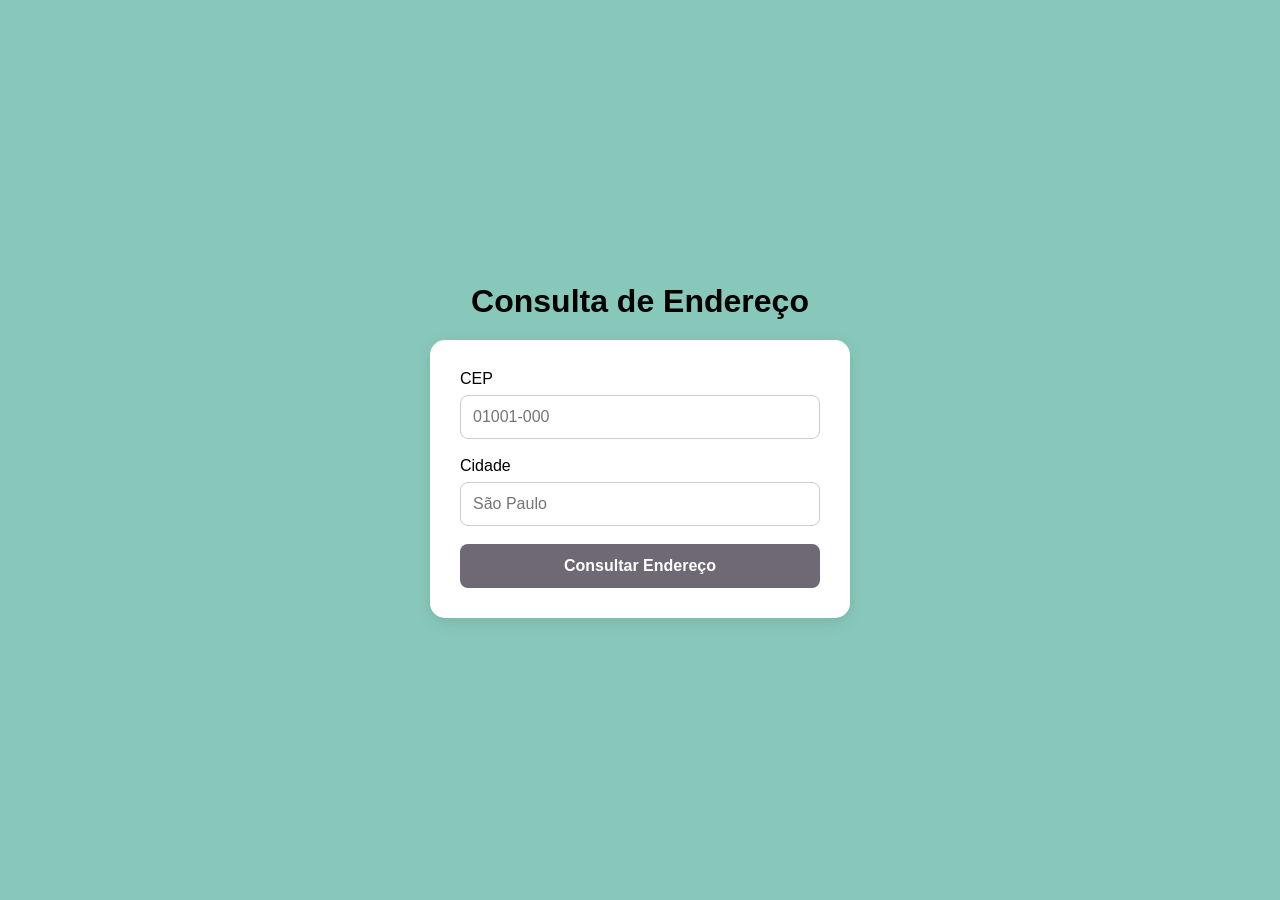
<file: index.html>
<!DOCTYPE html>
<html lang="pt-BR">

<head>
    <meta charset="UTF-8">
    <meta name="viewport" content="width=device-width, initial-scale=1.0">
    <title>Document</title>
    <link rel="stylesheet" href="style.css">
    <title>Consulta de Endereço e CEP</title>
</head>

<body>
    <main>
    <h1>Consulta de Endereço</h1>
    <form id="formConsulta">
        <label for="cep">CEP</label>
        <input id="cep" type="text" inputmode="numeric" maxlength="9" placeholder="01001-000" required>
        <label for="cidade">Cidade</label>
        <input id="cidade" type="text" placeholder="São Paulo" required>
        <button type="submit">Consultar Endereço</button>
        </main>
    </form>
    <p id="mensagem" role="status" aria-live="polite"></p>
    <script src="index.js"></script>

</body>

</html>
</file>
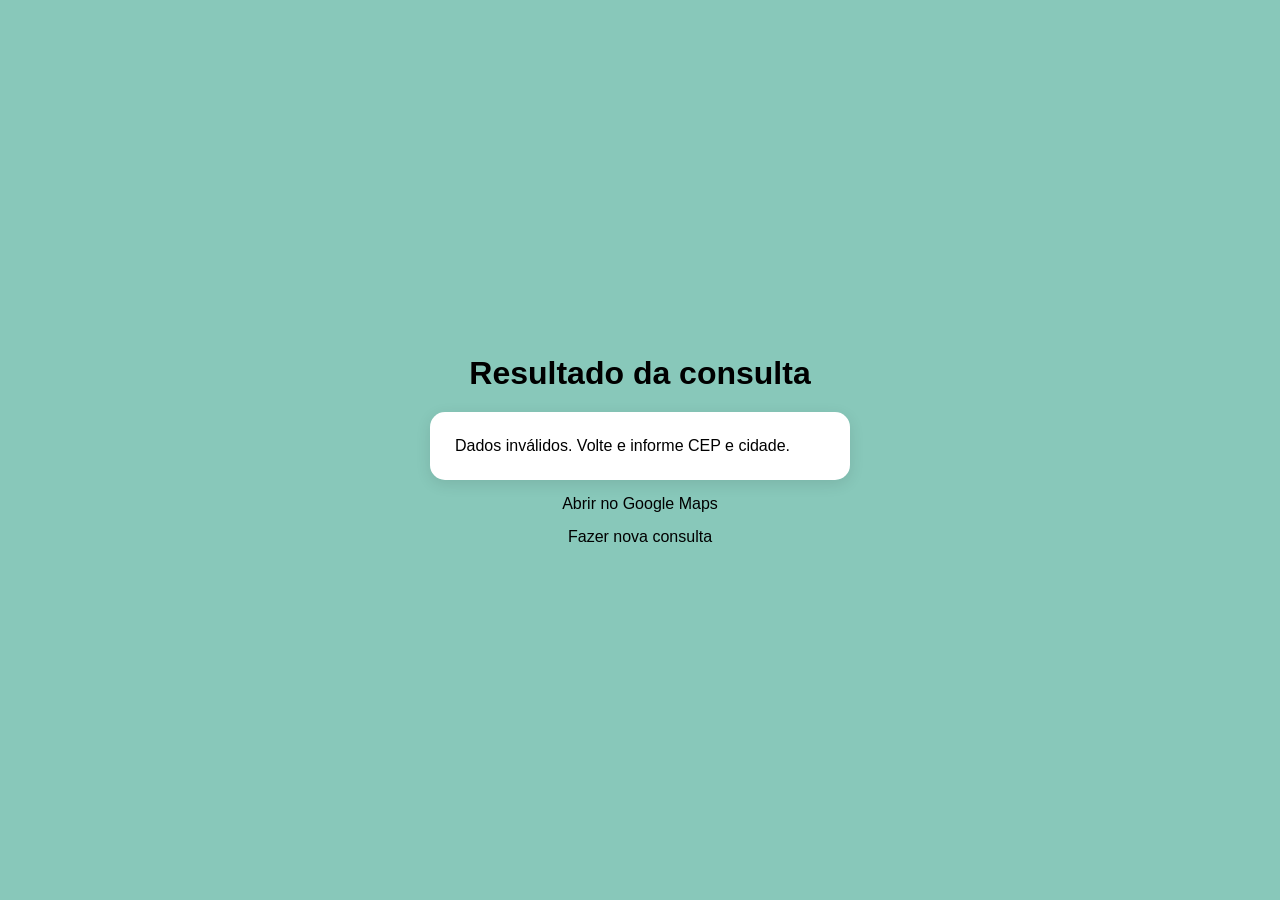
<file: resultado.html>
<!DOCTYPE html>
<html lang="pt-BR">

<head>
    <meta charset="UTF-8">
    <meta name="viewport" content="width=device-width, initial-scale=1.0">
    <link rel="stylesheet" href="style.css">
    <title>Resultado da Consulta</title>
</head>

<body>
    <main>
        <h1>Resultado da consulta</h1>
        <div id="resultado" role="status" aria-live="polite"></div>
        <a id="linkMaps" hidden target="_blank" rel="noopener noreferrer">Abrir no Google Maps</a>
        <p><a href="index.html">Fazer nova consulta</a></p>
    </main>
    <script src="resultado.js"></script>
</body>

</html>
</file>
<file: style.css>
/* Configuração geral da página */
*{
    margin: 0;
    padding: 0;
    box-sizing: border-box;    
}                          
/*Estilo de corpo da página*/
body{
    font-family: Ariel, sans-serif;
    background-color:hsl(167, 37%, 66%);
    color:black;
    min-height: 100vh;
    display: flex;
    justify-content: center;
    align-items: center;
    padding: 20px;
}
main{
    max-width: 420px;
    width: 100%;
}
/*Estilo do título da página*/
h1{
    text-align: center;
    color:rgb(0, 0, 0);
    margin:0 0 20px;
}
/*Estilo do formulário*/
form{
    background: hsl(0, 0%, 100%);
    padding: 30px;
    border-radius:15px;
    box-shadow: 0 4px 15px rgba(0,0,0,0.10);
}
/*Estilo dos rótulos dos campos do formulário*/
label{
    display:block;
    margin-bottom: 7px;
    color: rgb(0, 0, 0);
}

input{
    width: 100%;
    padding: 12px;
    margin-bottom: 18px;
    border: 1px solid #ccc;
    border-radius: 8px;
    font-size: 16px;
    outline: none;
}

input:focus{
    border-color: burlywood;
    box-shadow: 0 0 0 2px rgba(29,53,87,0.15);
}
/*Estilo de botão*/
button{
    width: 100%;
    padding: 13px;
    border:none;
    border-radius: 8px;
    background: rgb(110, 105, 116);
    color:rgb(255, 255, 255);
    font-size:16px;
    font-weight: bold;
    cursor:pointer;
    transition: 0.2s;
}
/*Muda a cor do botão quando passa o mouse*/
button:hover{
    background: rgb(29, 53, 87);
    color: white;
}
/*Mensagem de erro*/
#mensagem{
    margin-top:15px;
    text-align:center;
    color: red;
    font-weight: bold;
}
/*Estilo de área de resultado*/
#resultado{
   background: rgb(255, 255, 255);
   padding: 25px;
    border-radius: 15px;
    box-shadow:0 4px 15px rgba(0,0,0,0.10);
    margin-bottom: 15px;
}
/*Espaçamento entre as informações do resultado*/ 
#resultado p{
    padding:9px 0;
    border-bottom: 1px solid #ccc;
}
/*Cor dos títulos das informações*/
#resultado p strong{
    color: rgb(0, 0, 0);
}
/*Estilo dos links*/
a{
    display: block;
    text-align: center;
    margin-top: 15px;
    color: rgb(0, 0, 0);
    text-decoration: none;
}
a:hover{
    text-decoration: underline;
}
#linkMaps:hover{
    background: rgb(243, 243, 243);
    text-decoration: none;
}
</file>
